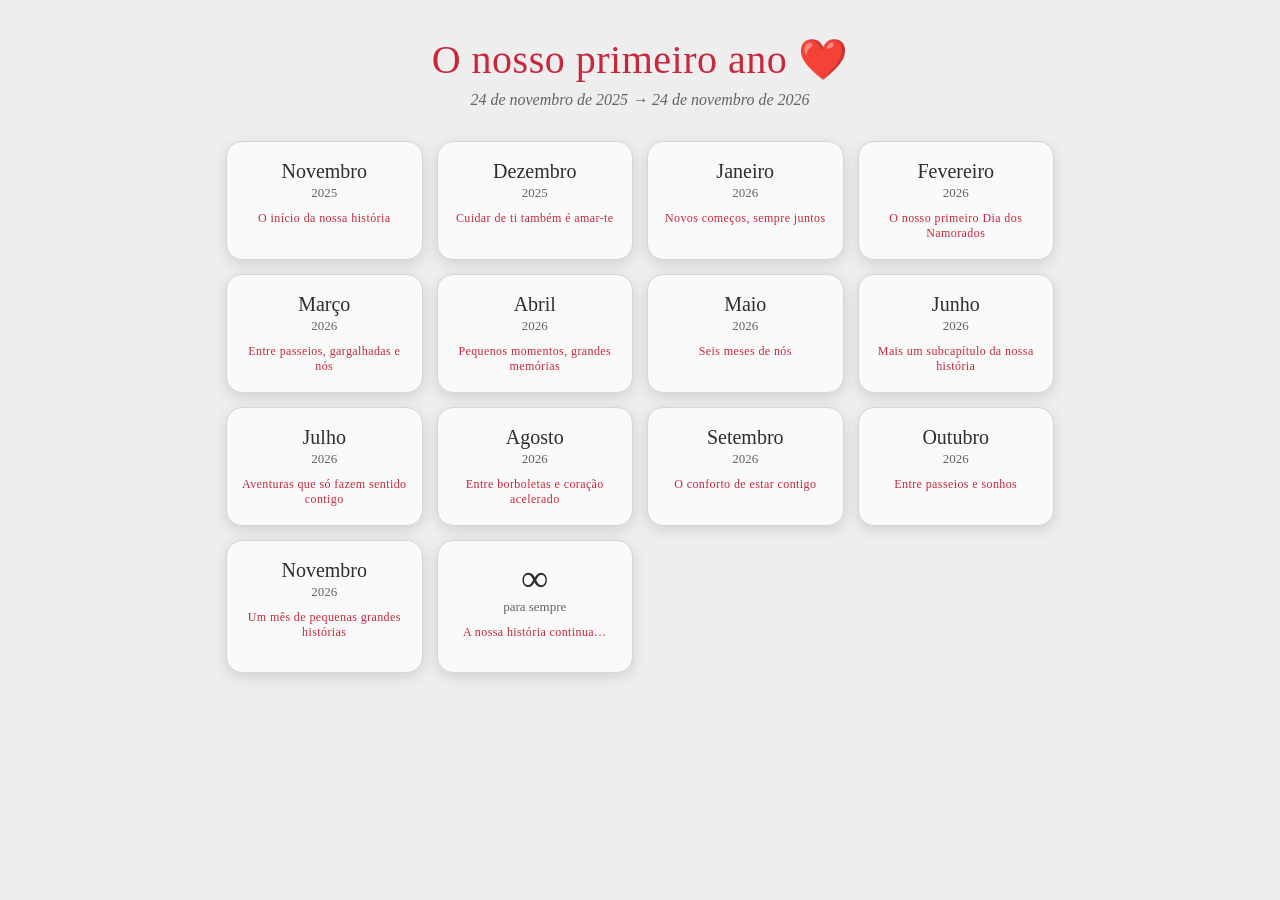
<file: index.html>
<!DOCTYPE html>
<html lang="pt-PT">
<head>
<meta charset="utf-8">
<meta name="viewport" content="width=device-width, initial-scale=1, viewport-fit=cover">
<title>O nosso primeiro ano</title>
<link rel="stylesheet" href="style.css">
</head>
<body>
<header>
<h1>O nosso primeiro ano ❤️</h1>
<p>24 de novembro de 2025 → 24 de novembro de 2026</p>
</header>
<div class="grid" id="grid">
<a class="m" href="mes1.html" data-id="mes1"><span class="n">Novembro</span><span class="y">2025</span><span class="t">O início da nossa história</span></a>
<a class="m" href="mes2.html" data-id="mes2"><span class="n">Dezembro</span><span class="y">2025</span><span class="t">Cuidar de ti também é amar-te</span></a>
<a class="m" href="mes3.html" data-id="mes3"><span class="n">Janeiro</span><span class="y">2026</span><span class="t">Novos começos, sempre juntos</span></a>
<a class="m" href="mes4.html" data-id="mes4"><span class="n">Fevereiro</span><span class="y">2026</span><span class="t">O nosso primeiro Dia dos Namorados</span></a>
<a class="m" href="mes5.html" data-id="mes5"><span class="n">Março</span><span class="y">2026</span><span class="t">Entre passeios, gargalhadas e nós</span></a>
<a class="m" href="mes6.html" data-id="mes6"><span class="n">Abril</span><span class="y">2026</span><span class="t">Pequenos momentos, grandes memórias</span></a>
<a class="m" href="mes7.html" data-id="mes7"><span class="n">Maio</span><span class="y">2026</span><span class="t">Seis meses de nós</span></a>
<a class="m" href="mes8.html" data-id="mes8"><span class="n">Junho</span><span class="y">2026</span><span class="t">Mais um subcapítulo da nossa história</span></a>
<a class="m" href="mes9.html" data-id="mes9"><span class="n">Julho</span><span class="y">2026</span><span class="t">Aventuras que só fazem sentido contigo</span></a>
<a class="m" href="mes10.html" data-id="mes10"><span class="n">Agosto</span><span class="y">2026</span><span class="t">Entre borboletas e coração acelerado</span></a>
<a class="m" href="mes11.html" data-id="mes11"><span class="n">Setembro</span><span class="y">2026</span><span class="t">O conforto de estar contigo</span></a>
<a class="m" href="mes12.html" data-id="mes12"><span class="n">Outubro</span><span class="y">2026</span><span class="t">Entre passeios e sonhos</span></a>
<a class="m" href="mes13.html" data-id="mes13"><span class="n">Novembro</span><span class="y">2026</span><span class="t">Um mês de pequenas grandes histórias</span></a>
<a class="m" href="carta.html" data-id="carta"><span class="n inf">∞</span><span class="y">para sempre</span><span class="t">A nossa história continua…</span></a>
</div>
<script src="script.js"></script>
</body>
</html>
</file>
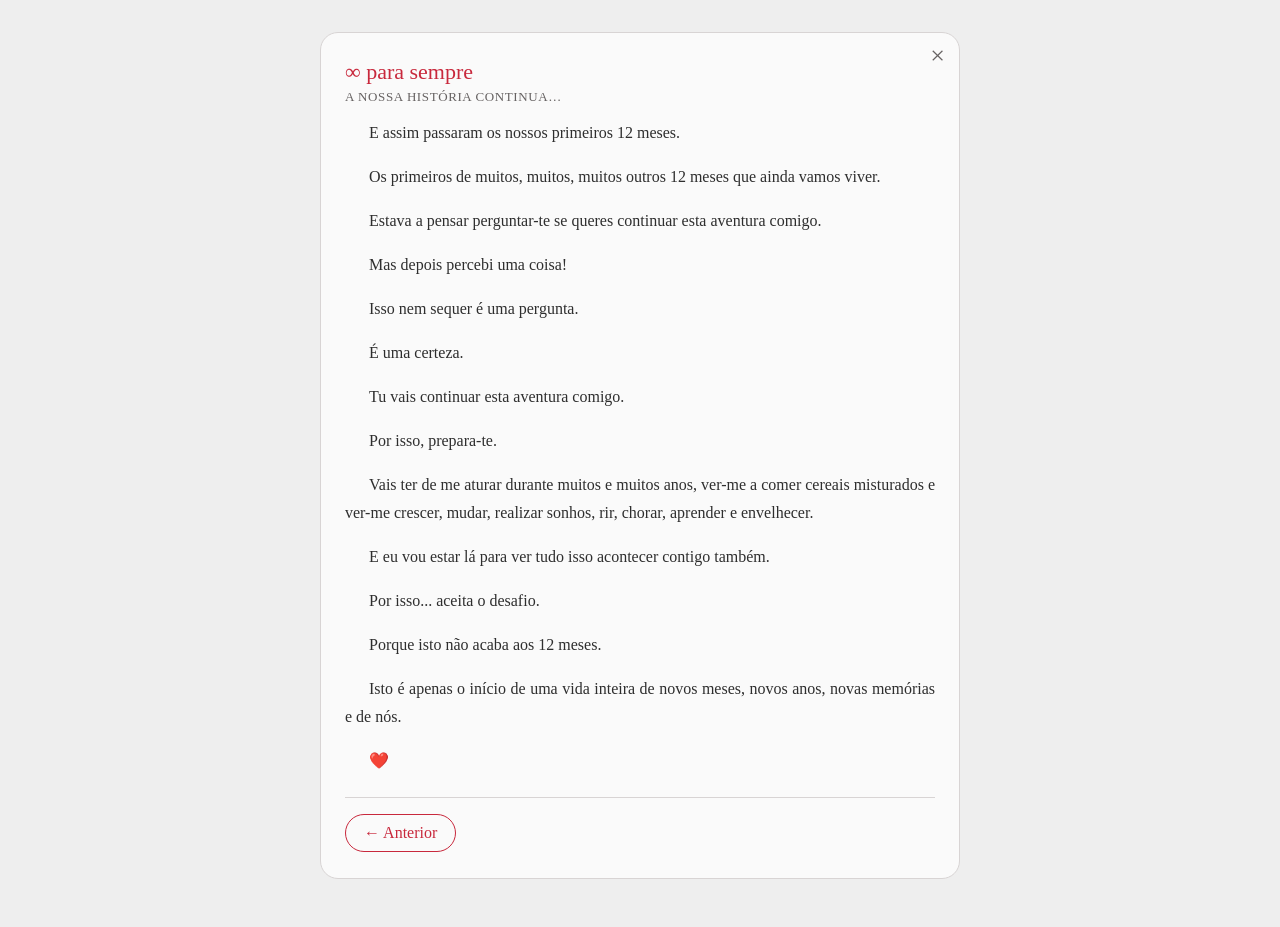
<file: carta.html>
<!DOCTYPE html>
<html lang="pt-PT">
<head>
<meta charset="utf-8">
<meta name="viewport" content="width=device-width, initial-scale=1, viewport-fit=cover">
<title>∞ para sempre · O nosso primeiro ano</title>
<link rel="stylesheet" href="style.css">
</head>
<body class="pagina">
<main class="box">
<a class="x" href="index.html" aria-label="Voltar ao início">×</a>
<h2>∞ para sempre</h2>
<div class="sub">A nossa história continua…</div>
<p>E assim passaram os nossos primeiros 12 meses.</p>
<p>Os primeiros de muitos, muitos, muitos outros 12 meses que ainda vamos viver.</p>
<p>Estava a pensar perguntar-te se queres continuar esta aventura comigo.</p>
<p>Mas depois percebi uma coisa!</p>
<p>Isso nem sequer é uma pergunta.</p>
<p>É uma certeza.</p>
<p>Tu vais continuar esta aventura comigo.</p>
<p>Por isso, prepara-te.</p>
<p>Vais ter de me aturar durante muitos e muitos anos, ver-me a comer cereais misturados e ver-me crescer, mudar, realizar sonhos, rir, chorar, aprender e envelhecer.</p>
<p>E eu vou estar lá para ver tudo isso acontecer contigo também.</p>
<p>Por isso... aceita o desafio.</p>
<p>Porque isto não acaba aos 12 meses.</p>
<p>Isto é apenas o início de uma vida inteira de novos meses, novos anos, novas memórias e de nós.</p>
<p>❤️</p>
<nav class="nav"><a class="nb" href="mes13.html" data-voo="carta,mes13">← Anterior</a><span></span></nav>
</main>
<script src="script.js"></script>
</body>
</html>
</file>
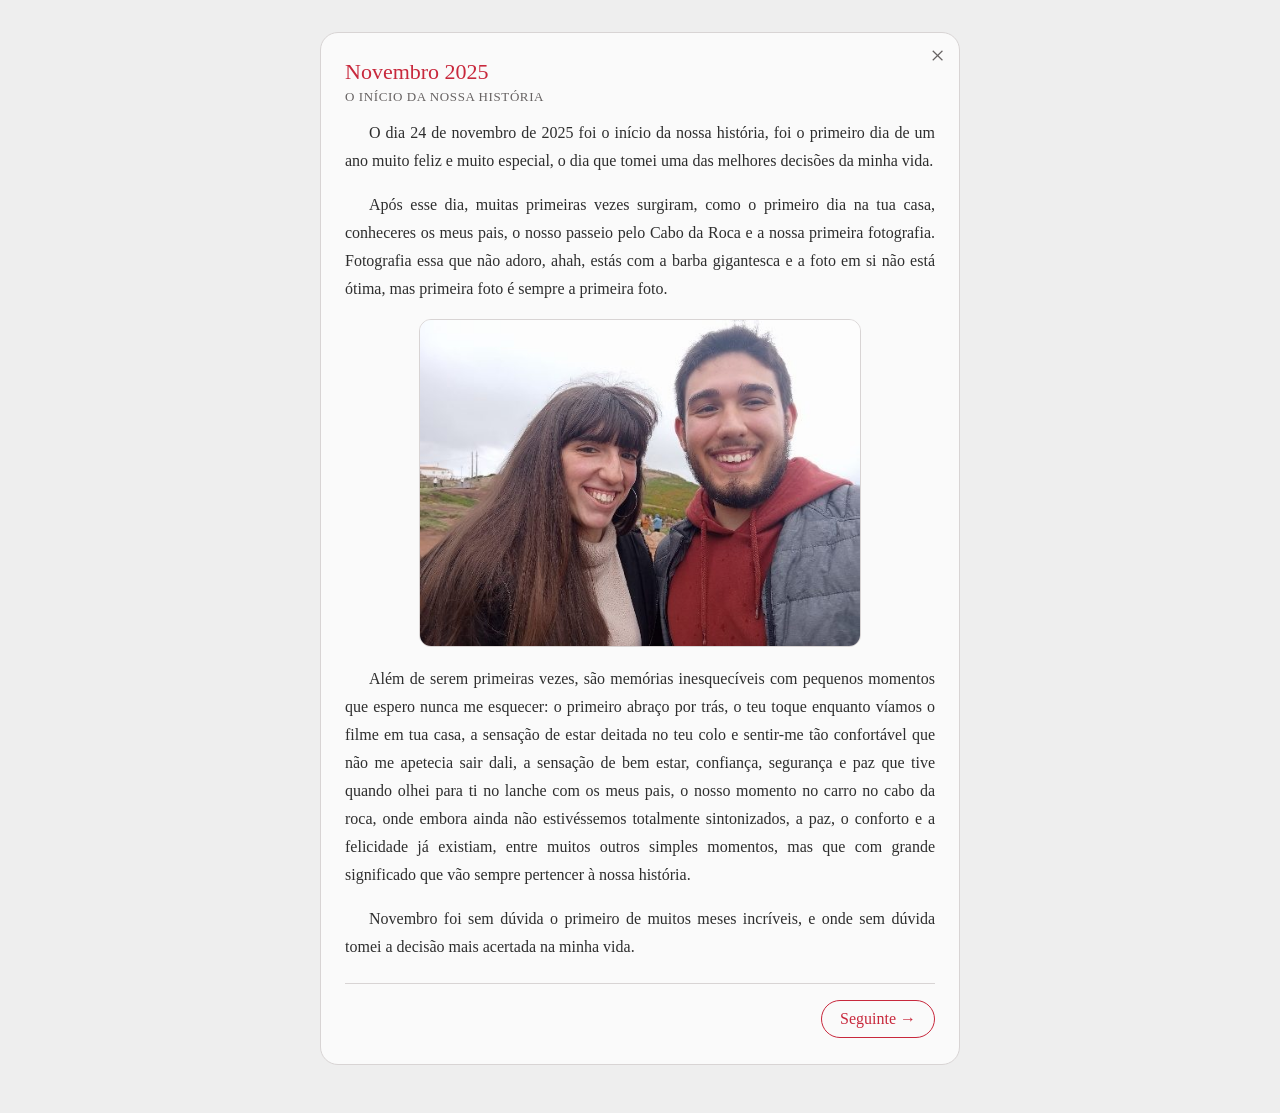
<file: mes1.html>
<!DOCTYPE html>
<html lang="pt-PT">
<head>
<meta charset="utf-8">
<meta name="viewport" content="width=device-width, initial-scale=1, viewport-fit=cover">
<title>Novembro 2025 · O nosso primeiro ano</title>
<link rel="stylesheet" href="style.css">
</head>
<body class="pagina">
<main class="box">
<a class="x" href="index.html" aria-label="Voltar ao início">×</a>
<h2>Novembro 2025</h2>
<div class="sub">O início da nossa história</div>
<p>O dia 24 de novembro de 2025 foi o início da nossa história, foi o primeiro dia de um ano muito feliz e muito especial, o dia que tomei uma das melhores decisões da minha vida.</p>
<p>Após esse dia, muitas primeiras vezes surgiram, como o primeiro dia na tua casa, conheceres os meus pais, o nosso passeio pelo Cabo da Roca e a nossa primeira fotografia. Fotografia essa que não adoro, ahah, estás com a barba gigantesca e a foto em si não está ótima, mas primeira foto é sempre a primeira foto.</p>
<div class="fig"><img src="[data-uri]" width="524" height="388" alt="Foto" class="l"></div>
<p>Além de serem primeiras vezes, são memórias inesquecíveis com pequenos momentos que espero nunca me esquecer: o primeiro abraço por trás, o teu toque enquanto víamos o filme em tua casa, a sensação de estar deitada no teu colo e sentir-me tão confortável que não me apetecia sair dali, a sensação de bem estar, confiança, segurança e paz que tive quando olhei para ti no lanche com os meus pais, o nosso momento no carro no cabo da roca, onde embora ainda não estivéssemos totalmente sintonizados, a paz, o conforto e a felicidade já existiam, entre muitos outros simples momentos, mas que com grande significado que vão sempre pertencer à nossa história.</p>
<p>Novembro foi sem dúvida o primeiro de muitos meses incríveis, e onde sem dúvida tomei a decisão mais acertada na minha vida.</p>
<nav class="nav"><span></span><a class="nb" href="mes2.html" data-voo="mes1,mes2">Seguinte →</a></nav>
</main>
<script src="script.js"></script>
</body>
</html>
</file>
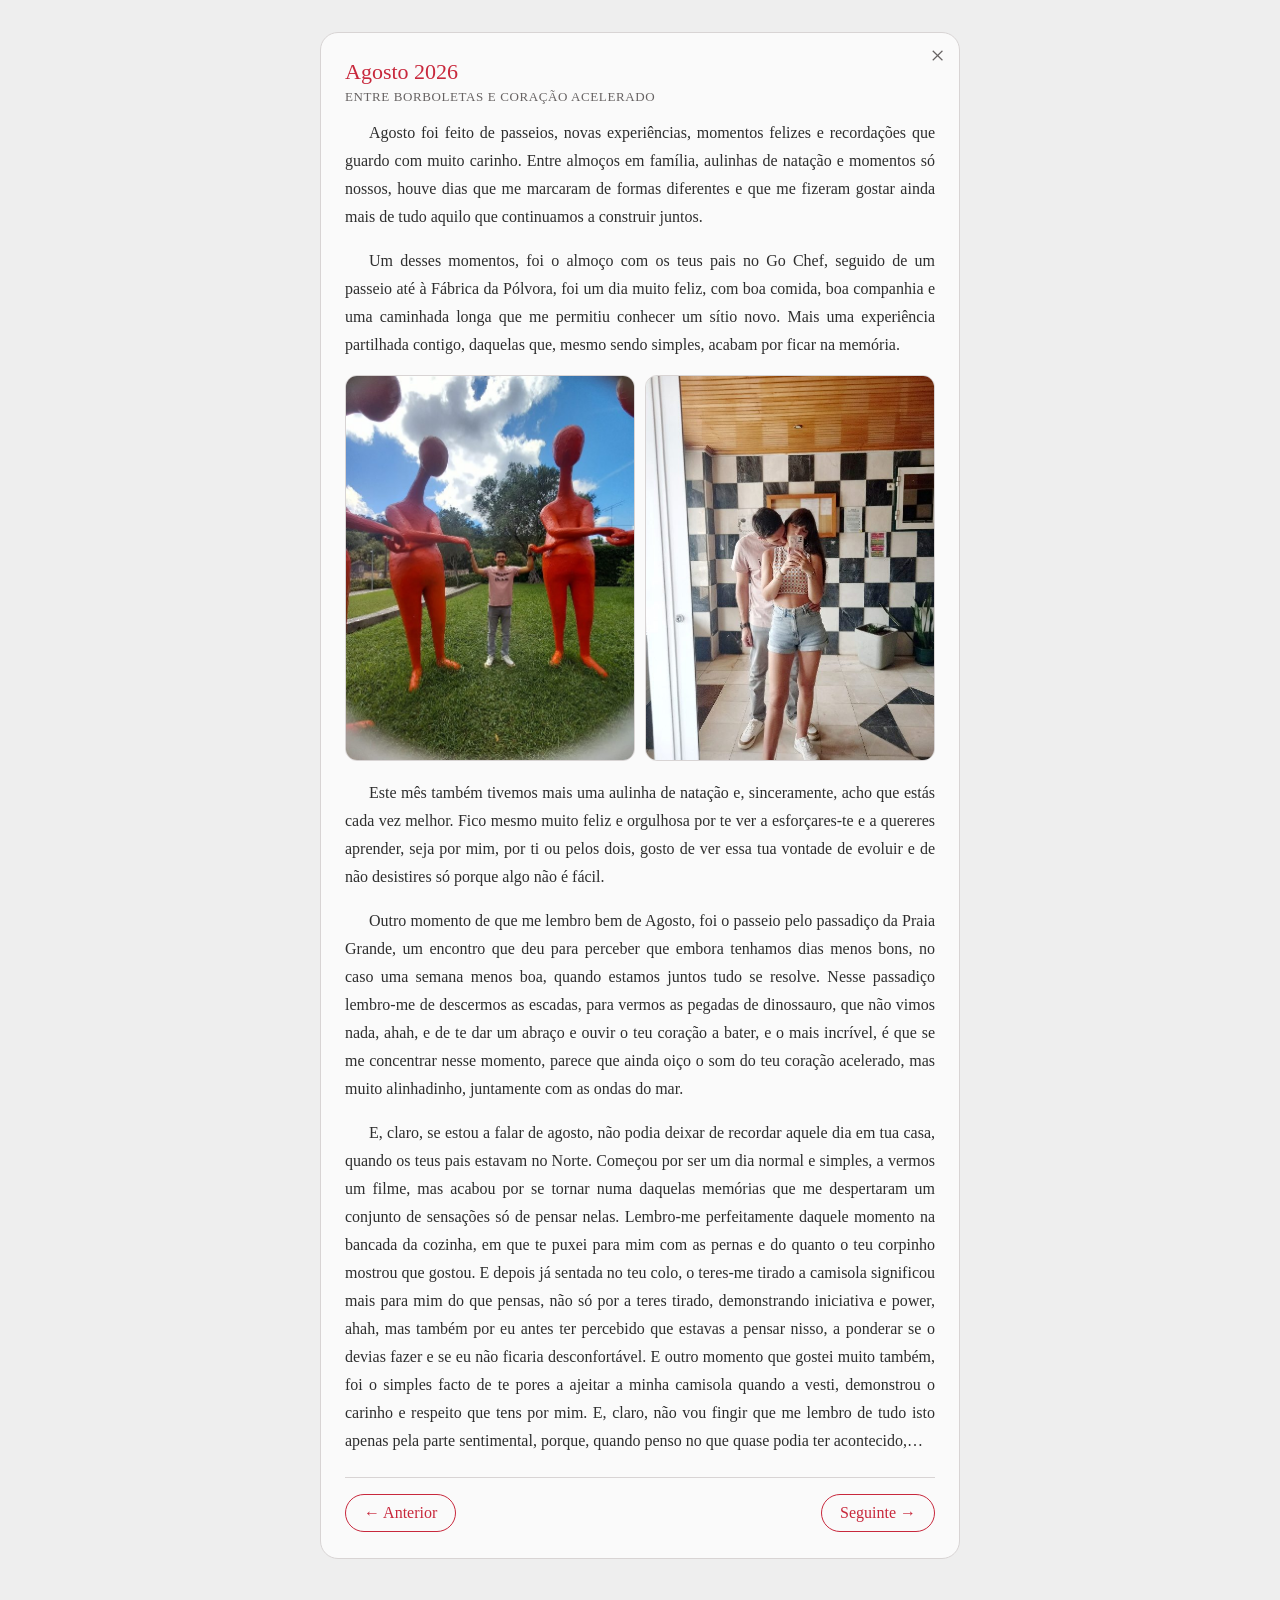
<file: mes10.html>
<!DOCTYPE html>
<html lang="pt-PT">
<head>
<meta charset="utf-8">
<meta name="viewport" content="width=device-width, initial-scale=1, viewport-fit=cover">
<title>Agosto 2026 · O nosso primeiro ano</title>
<link rel="stylesheet" href="style.css">
</head>
<body class="pagina">
<main class="box">
<a class="x" href="index.html" aria-label="Voltar ao início">×</a>
<h2>Agosto 2026</h2>
<div class="sub">Entre borboletas e coração acelerado</div>
<p>Agosto foi feito de passeios, novas experiências, momentos felizes e recordações que guardo com muito carinho. Entre almoços em família, aulinhas de natação e momentos só nossos, houve dias que me marcaram de formas diferentes e que me fizeram gostar ainda mais de tudo aquilo que continuamos a construir juntos.</p>
<p>Um desses momentos, foi o almoço com os teus pais no Go Chef, seguido de um passeio até à Fábrica da Pólvora, foi um dia muito feliz, com boa comida, boa companhia e uma caminhada longa que me permitiu conhecer um sítio novo. Mais uma experiência partilhada contigo, daquelas que, mesmo sendo simples, acabam por ficar na memória.</p>
<div class="fig"><img src="[data-uri]" width="581" height="774" alt="Foto"><img src="[data-uri]" width="574" height="765" alt="Foto"></div>
<p>Este mês também tivemos mais uma aulinha de natação e, sinceramente, acho que estás cada vez melhor. Fico mesmo muito feliz e orgulhosa por te ver a esforçares-te e a quereres aprender, seja por mim, por ti ou pelos dois, gosto de ver essa tua vontade de evoluir e de não desistires só porque algo não é fácil.</p>
<p>Outro momento de que me lembro bem de Agosto, foi o passeio pelo passadiço da Praia Grande, um encontro que deu para perceber que embora tenhamos dias menos bons, no caso uma semana menos boa, quando estamos juntos tudo se resolve. Nesse passadiço lembro-me de descermos as escadas, para vermos as pegadas de dinossauro, que não vimos nada, ahah, e de te dar um abraço e ouvir o teu coração a bater, e o mais incrível, é que se me concentrar nesse momento, parece que ainda oiço o som do teu coração acelerado, mas muito alinhadinho, juntamente com as ondas do mar.</p>
<p>E, claro, se estou a falar de agosto, não podia deixar de recordar aquele dia em tua casa, quando os teus pais estavam no Norte. Começou por ser um dia normal e simples, a vermos um filme, mas acabou por se tornar numa daquelas memórias que me despertaram um conjunto de sensações só de pensar nelas. Lembro-me perfeitamente daquele momento na bancada da cozinha, em que te puxei para mim com as pernas e do quanto o teu corpinho mostrou que gostou. E depois já sentada no teu colo, o teres-me tirado a camisola significou mais para mim do que pensas, não só por a teres tirado, demonstrando iniciativa e power, ahah, mas também por eu antes ter percebido que estavas a pensar nisso, a ponderar se o devias fazer e se eu não ficaria desconfortável. E outro momento que gostei muito também, foi o simples facto de te pores a ajeitar a minha camisola quando a vesti, demonstrou o carinho e respeito que tens por mim. E, claro, não vou fingir que me lembro de tudo isto apenas pela parte sentimental, porque, quando penso no que quase podia ter acontecido,…</p>
<nav class="nav"><a class="nb" href="mes9.html" data-voo="mes10,mes9">← Anterior</a><a class="nb" href="mes11.html" data-voo="mes10,mes11">Seguinte →</a></nav>
</main>
<script src="script.js"></script>
</body>
</html>
</file>
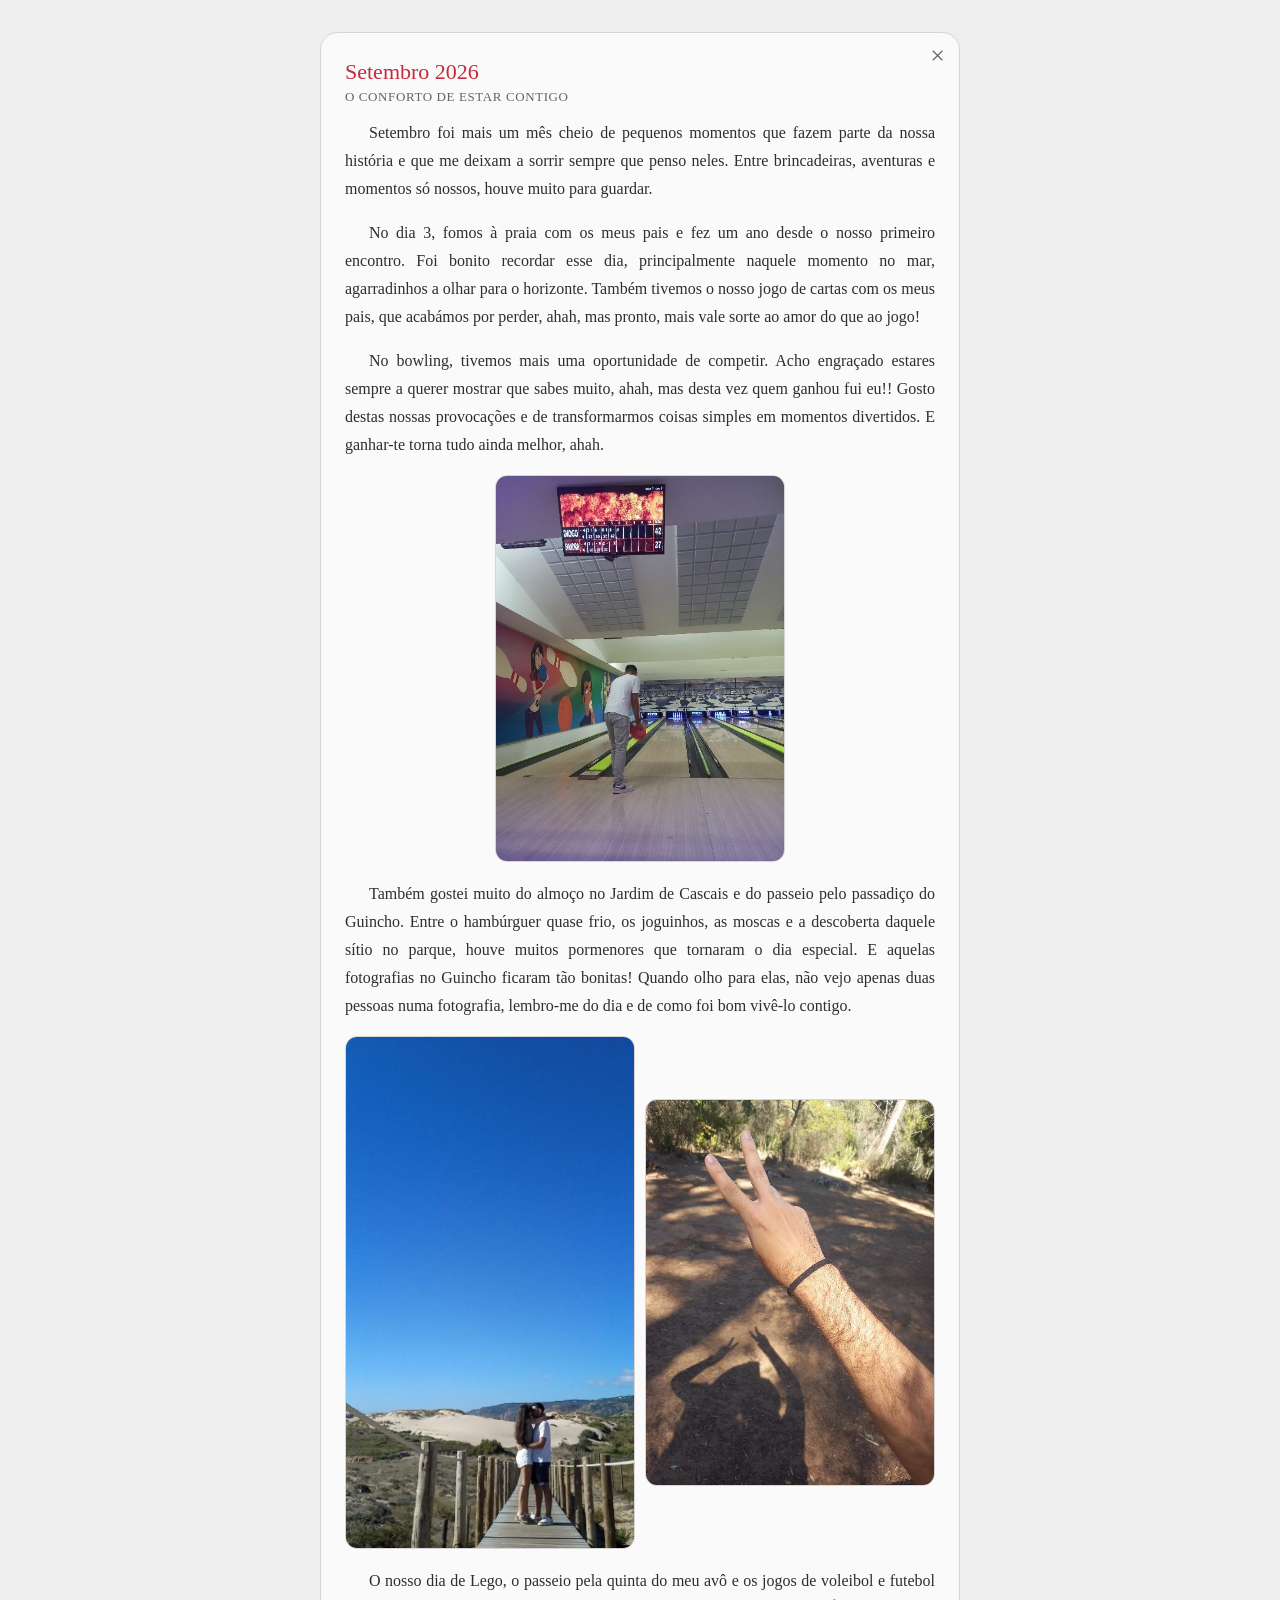
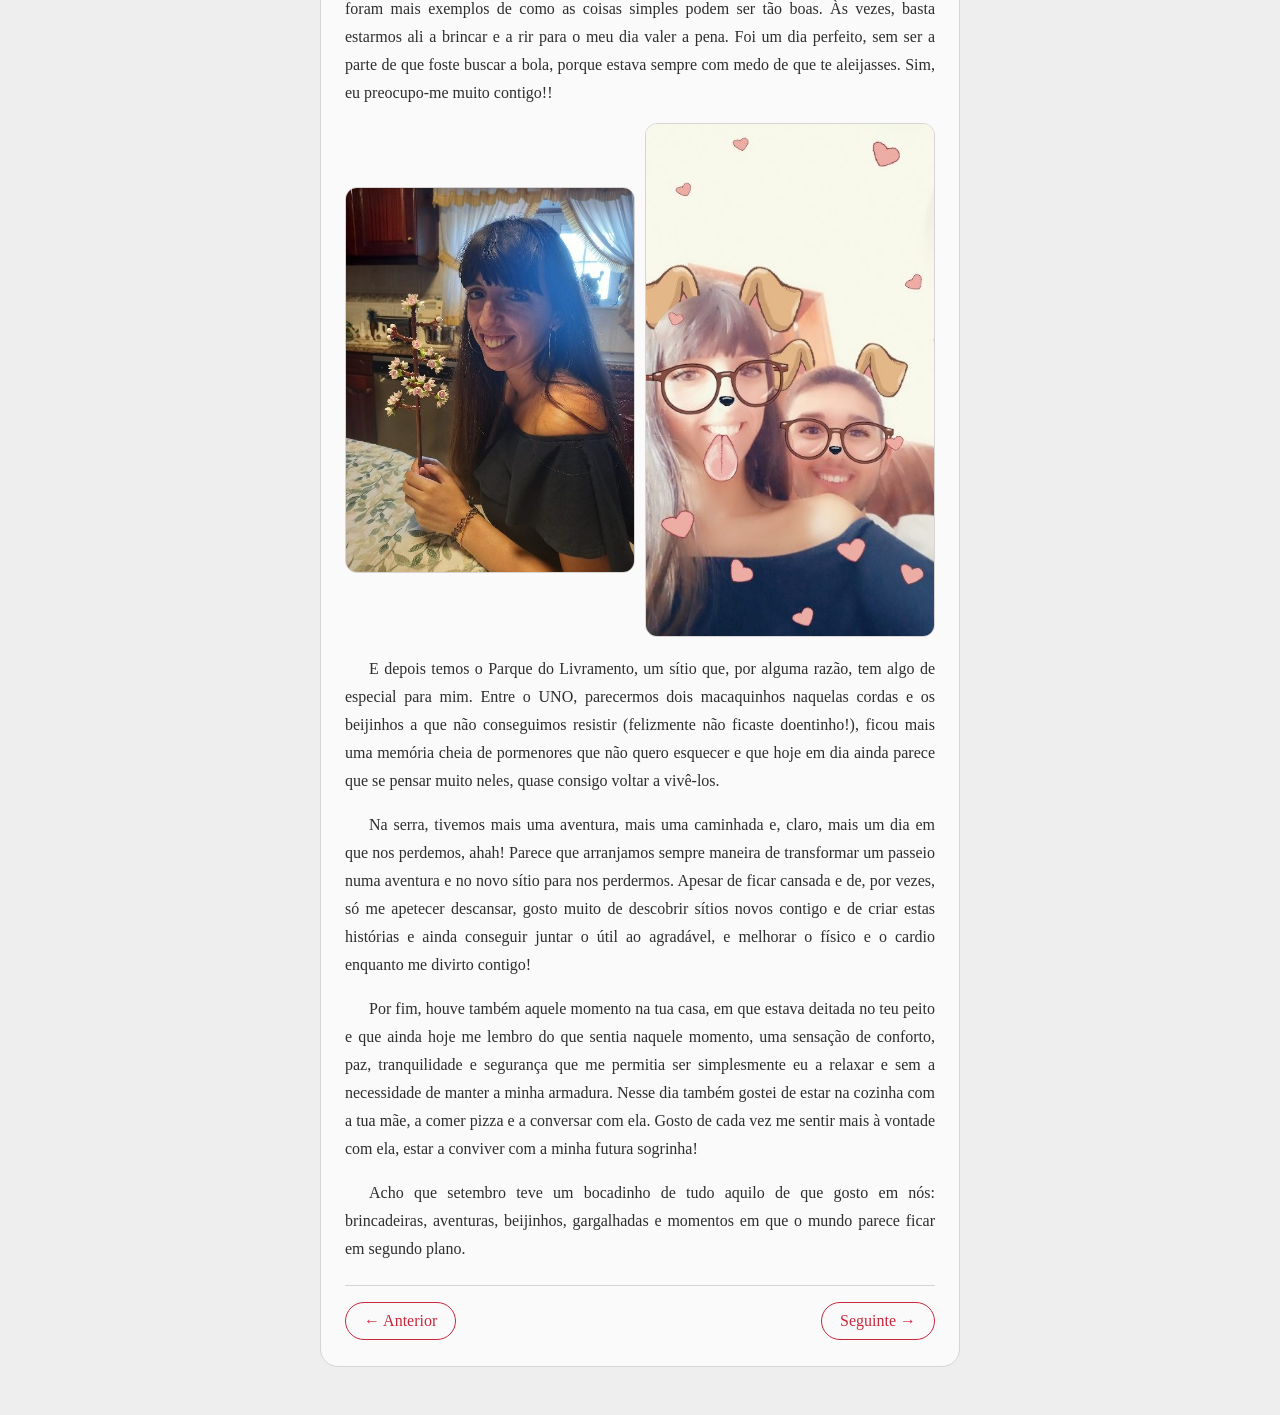
<file: mes11.html>
<!DOCTYPE html>
<html lang="pt-PT">
<head>
<meta charset="utf-8">
<meta name="viewport" content="width=device-width, initial-scale=1, viewport-fit=cover">
<title>Setembro 2026 · O nosso primeiro ano</title>
<link rel="stylesheet" href="style.css">
</head>
<body class="pagina">
<main class="box">
<a class="x" href="index.html" aria-label="Voltar ao início">×</a>
<h2>Setembro 2026</h2>
<div class="sub">O conforto de estar contigo</div>
<p>Setembro foi mais um mês cheio de pequenos momentos que fazem parte da nossa história e que me deixam a sorrir sempre que penso neles. Entre brincadeiras, aventuras e momentos só nossos, houve muito para guardar.</p>
<p>No dia 3, fomos à praia com os meus pais e fez um ano desde o nosso primeiro encontro. Foi bonito recordar esse dia, principalmente naquele momento no mar, agarradinhos a olhar para o horizonte. Também tivemos o nosso jogo de cartas com os meus pais, que acabámos por perder, ahah, mas pronto, mais vale sorte ao amor do que ao jogo!</p>
<p>No bowling, tivemos mais uma oportunidade de competir. Acho engraçado estares sempre a querer mostrar que sabes muito, ahah, mas desta vez quem ganhou fui eu!! Gosto destas nossas provocações e de transformarmos coisas simples em momentos divertidos. E ganhar-te torna tudo ainda melhor, ahah.</p>
<div class="fig"><img src="[data-uri]" width="489" height="653" alt="Foto"></div>
<p>Também gostei muito do almoço no Jardim de Cascais e do passeio pelo passadiço do Guincho. Entre o hambúrguer quase frio, os joguinhos, as moscas e a descoberta daquele sítio no parque, houve muitos pormenores que tornaram o dia especial. E aquelas fotografias no Guincho ficaram tão bonitas! Quando olho para elas, não vejo apenas duas pessoas numa fotografia, lembro-me do dia e de como foi bom vivê-lo contigo.</p>
<div class="fig"><img src="[data-uri]" width="413" height="734" alt="Foto"><img src="[data-uri]" width="512" height="683" alt="Foto"></div>
<p>O nosso dia de Lego, o passeio pela quinta do meu avô e os jogos de voleibol e futebol foram mais exemplos de como as coisas simples podem ser tão boas. Às vezes, basta estarmos ali a brincar e a rir para o meu dia valer a pena. Foi um dia perfeito, sem ser a parte de que foste buscar a bola, porque estava sempre com medo de que te aleijasses. Sim, eu preocupo-me muito contigo!!</p>
<div class="fig"><img src="[data-uri]" width="500" height="667" alt="Foto"><img src="[data-uri]" width="408" height="725" alt="Foto"></div>
<p>E depois temos o Parque do Livramento, um sítio que, por alguma razão, tem algo de especial para mim. Entre o UNO, parecermos dois macaquinhos naquelas cordas e os beijinhos a que não conseguimos resistir (felizmente não ficaste doentinho!), ficou mais uma memória cheia de pormenores que não quero esquecer e que hoje em dia ainda parece que se pensar muito neles, quase consigo voltar a vivê-los.</p>
<p>Na serra, tivemos mais uma aventura, mais uma caminhada e, claro, mais um dia em que nos perdemos, ahah! Parece que arranjamos sempre maneira de transformar um passeio numa aventura e no novo sítio para nos perdermos. Apesar de ficar cansada e de, por vezes, só me apetecer descansar, gosto muito de descobrir sítios novos contigo e de criar estas histórias e ainda conseguir juntar o útil ao agradável, e melhorar o físico e o cardio enquanto me divirto contigo!</p>
<p>Por fim, houve também aquele momento na tua casa, em que estava deitada no teu peito e que ainda hoje me lembro do que sentia naquele momento, uma sensação de conforto, paz, tranquilidade e segurança que me permitia ser simplesmente eu a relaxar e sem a necessidade de manter a minha armadura. Nesse dia também gostei de estar na cozinha com a tua mãe, a comer pizza e a conversar com ela. Gosto de cada vez me sentir mais à vontade com ela, estar a conviver com a minha futura sogrinha!</p>
<p>Acho que setembro teve um bocadinho de tudo aquilo de que gosto em nós: brincadeiras, aventuras, beijinhos, gargalhadas e momentos em que o mundo parece ficar em segundo plano.</p>
<nav class="nav"><a class="nb" href="mes10.html" data-voo="mes11,mes10">← Anterior</a><a class="nb" href="mes12.html" data-voo="mes11,mes12">Seguinte →</a></nav>
</main>
<script src="script.js"></script>
</body>
</html>
</file>
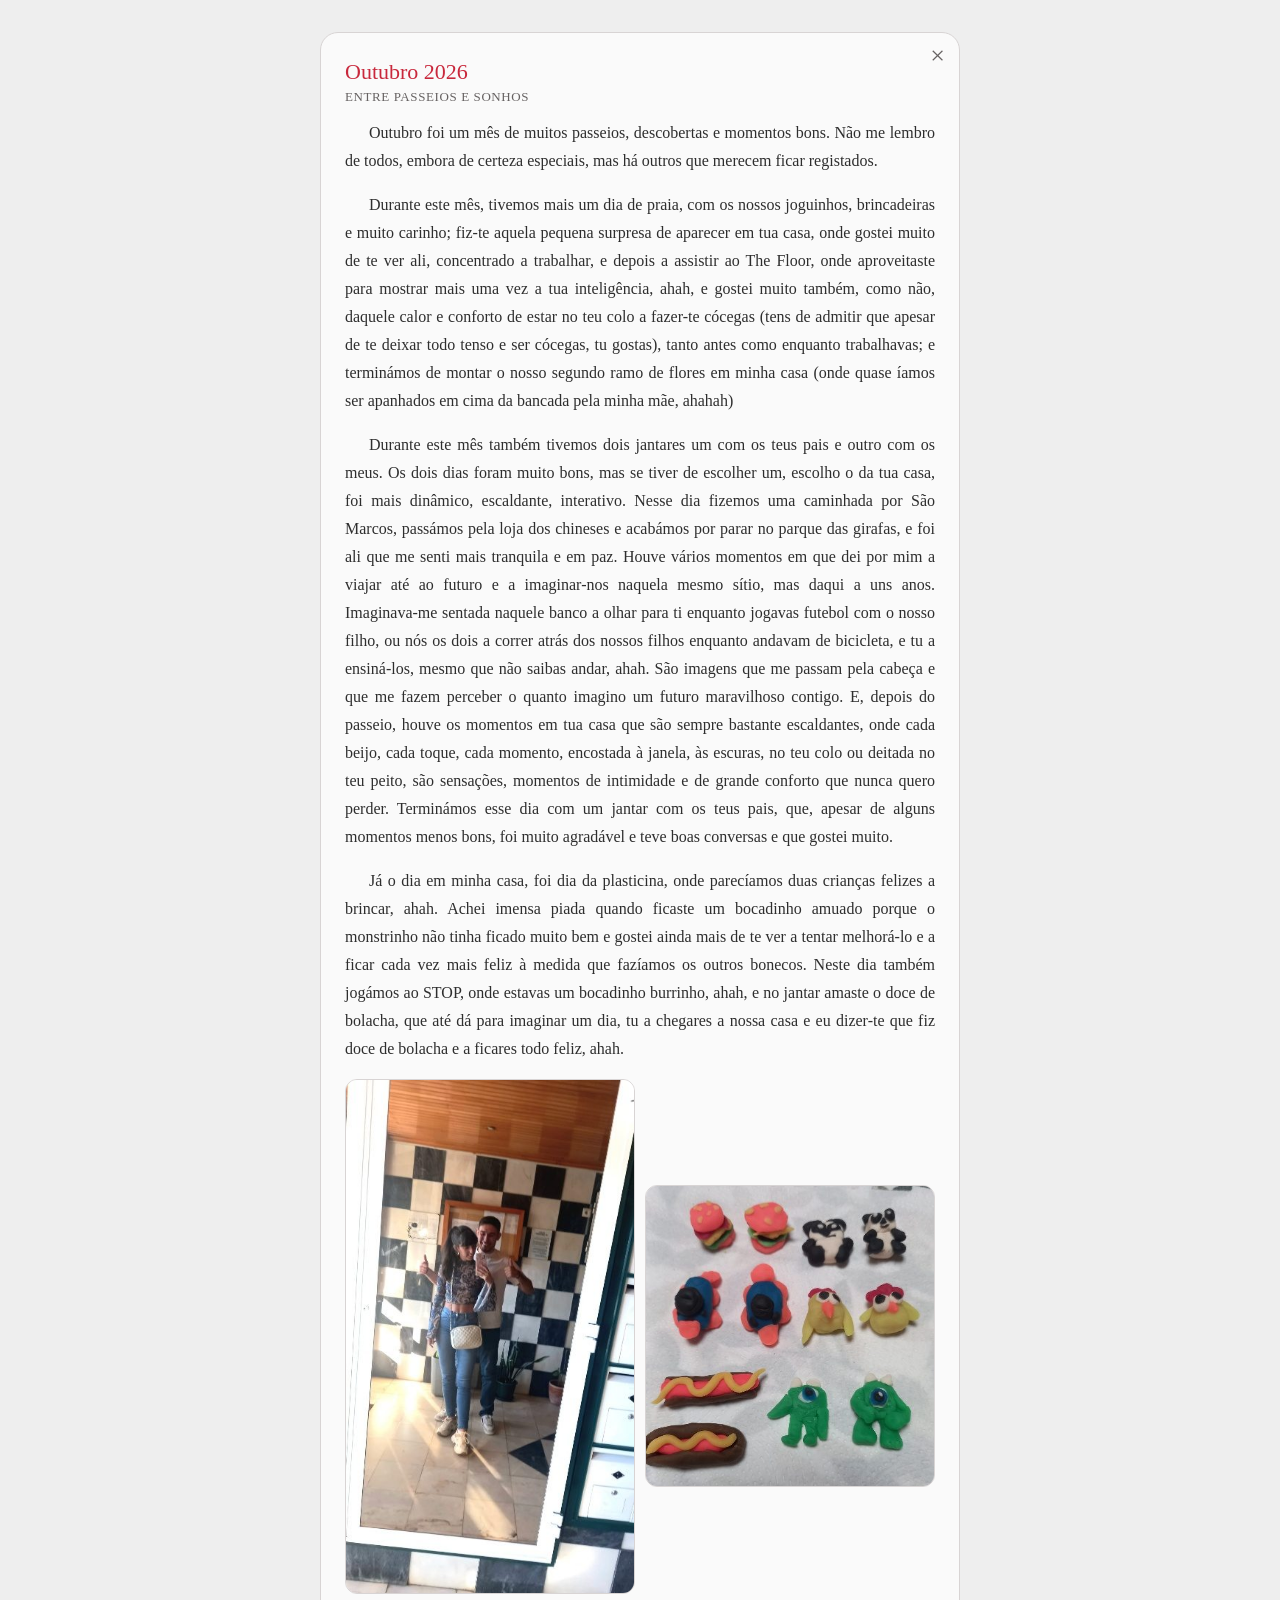
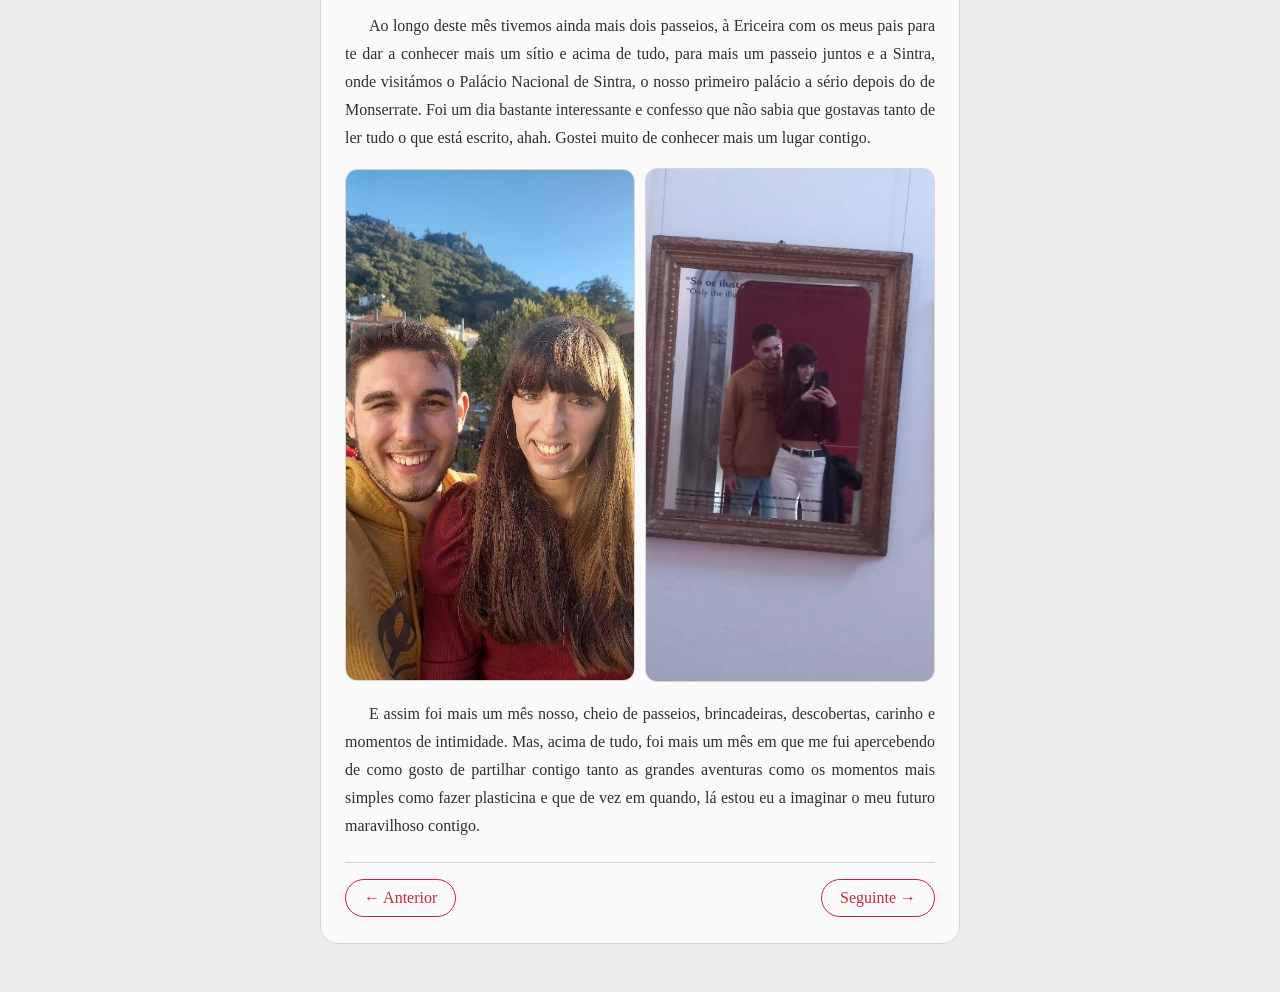
<file: mes12.html>
<!DOCTYPE html>
<html lang="pt-PT">
<head>
<meta charset="utf-8">
<meta name="viewport" content="width=device-width, initial-scale=1, viewport-fit=cover">
<title>Outubro 2026 · O nosso primeiro ano</title>
<link rel="stylesheet" href="style.css">
</head>
<body class="pagina">
<main class="box">
<a class="x" href="index.html" aria-label="Voltar ao início">×</a>
<h2>Outubro 2026</h2>
<div class="sub">Entre passeios e sonhos</div>
<p>Outubro foi um mês de muitos passeios, descobertas e momentos bons. Não me lembro de todos, embora de certeza especiais, mas há outros que merecem ficar registados.</p>
<p>Durante este mês, tivemos mais um dia de praia, com os nossos joguinhos, brincadeiras e muito carinho; fiz-te aquela pequena surpresa de aparecer em tua casa, onde gostei muito de te ver ali, concentrado a trabalhar, e depois a assistir ao The Floor, onde aproveitaste para mostrar mais uma vez a tua inteligência, ahah, e gostei muito também, como não, daquele calor e conforto de estar no teu colo a fazer-te cócegas (tens de admitir que apesar de te deixar todo tenso e ser cócegas, tu gostas), tanto antes como enquanto trabalhavas; e terminámos de montar o nosso segundo ramo de flores em minha casa (onde quase íamos ser apanhados em cima da bancada pela minha mãe, ahahah)</p>
<p>Durante este mês também tivemos dois jantares um com os teus pais e outro com os meus. Os dois dias foram muito bons, mas se tiver de escolher um, escolho o da tua casa, foi mais dinâmico, escaldante, interativo. Nesse dia fizemos uma caminhada por São Marcos, passámos pela loja dos chineses e acabámos por parar no parque das girafas, e foi ali que me senti mais tranquila e em paz. Houve vários momentos em que dei por mim a viajar até ao futuro e a imaginar-nos naquela mesmo sítio, mas daqui a uns anos. Imaginava-me sentada naquele banco a olhar para ti enquanto jogavas futebol com o nosso filho, ou nós os dois a correr atrás dos nossos filhos enquanto andavam de bicicleta, e tu a ensiná-los, mesmo que não saibas andar, ahah. São imagens que me passam pela cabeça e que me fazem perceber o quanto imagino um futuro maravilhoso contigo. E, depois do passeio, houve os momentos em tua casa que são sempre bastante escaldantes, onde cada beijo, cada toque, cada momento, encostada à janela, às escuras, no teu colo ou deitada no teu peito, são sensações, momentos de intimidade e de grande conforto que nunca quero perder. Terminámos esse dia com um jantar com os teus pais, que, apesar de alguns momentos menos bons, foi muito agradável e teve boas conversas e que gostei muito.</p>
<p>Já o dia em minha casa, foi dia da plasticina, onde parecíamos duas crianças felizes a brincar, ahah. Achei imensa piada quando ficaste um bocadinho amuado porque o monstrinho não tinha ficado muito bem e gostei ainda mais de te ver a tentar melhorá-lo e a ficar cada vez mais feliz à medida que fazíamos os outros bonecos. Neste dia também jogámos ao STOP, onde estavas um bocadinho burrinho, ahah, e no jantar amaste o doce de bolacha, que até dá para imaginar um dia, tu a chegares a nossa casa e eu dizer-te que fiz doce de bolacha e a ficares todo feliz, ahah.</p>
<div class="fig"><img src="[data-uri]" width="391" height="696" alt="Foto"><img src="[data-uri]" width="413" height="430" alt="Foto"></div>
<p>Ao longo deste mês tivemos ainda mais dois passeios, à Ericeira com os meus pais para te dar a conhecer mais um sítio e acima de tudo, para mais um passeio juntos e a Sintra, onde visitámos o Palácio Nacional de Sintra, o nosso primeiro palácio a sério depois do de Monserrate. Foi um dia bastante interessante e confesso que não sabia que gostavas tanto de ler tudo o que está escrito, ahah. Gostei muito de conhecer mais um lugar contigo.</p>
<div class="fig"><img src="[data-uri]" width="390" height="691" alt="Foto"><img src="[data-uri]" width="392" height="697" alt="Foto"></div>
<p>E assim foi mais um mês nosso, cheio de passeios, brincadeiras, descobertas, carinho e momentos de intimidade. Mas, acima de tudo, foi mais um mês em que me fui apercebendo de como gosto de partilhar contigo tanto as grandes aventuras como os momentos mais simples como fazer plasticina e que de vez em quando, lá estou eu a imaginar o meu futuro maravilhoso contigo.</p>
<nav class="nav"><a class="nb" href="mes11.html" data-voo="mes12,mes11">← Anterior</a><a class="nb" href="mes13.html" data-voo="mes12,mes13">Seguinte →</a></nav>
</main>
<script src="script.js"></script>
</body>
</html>
</file>
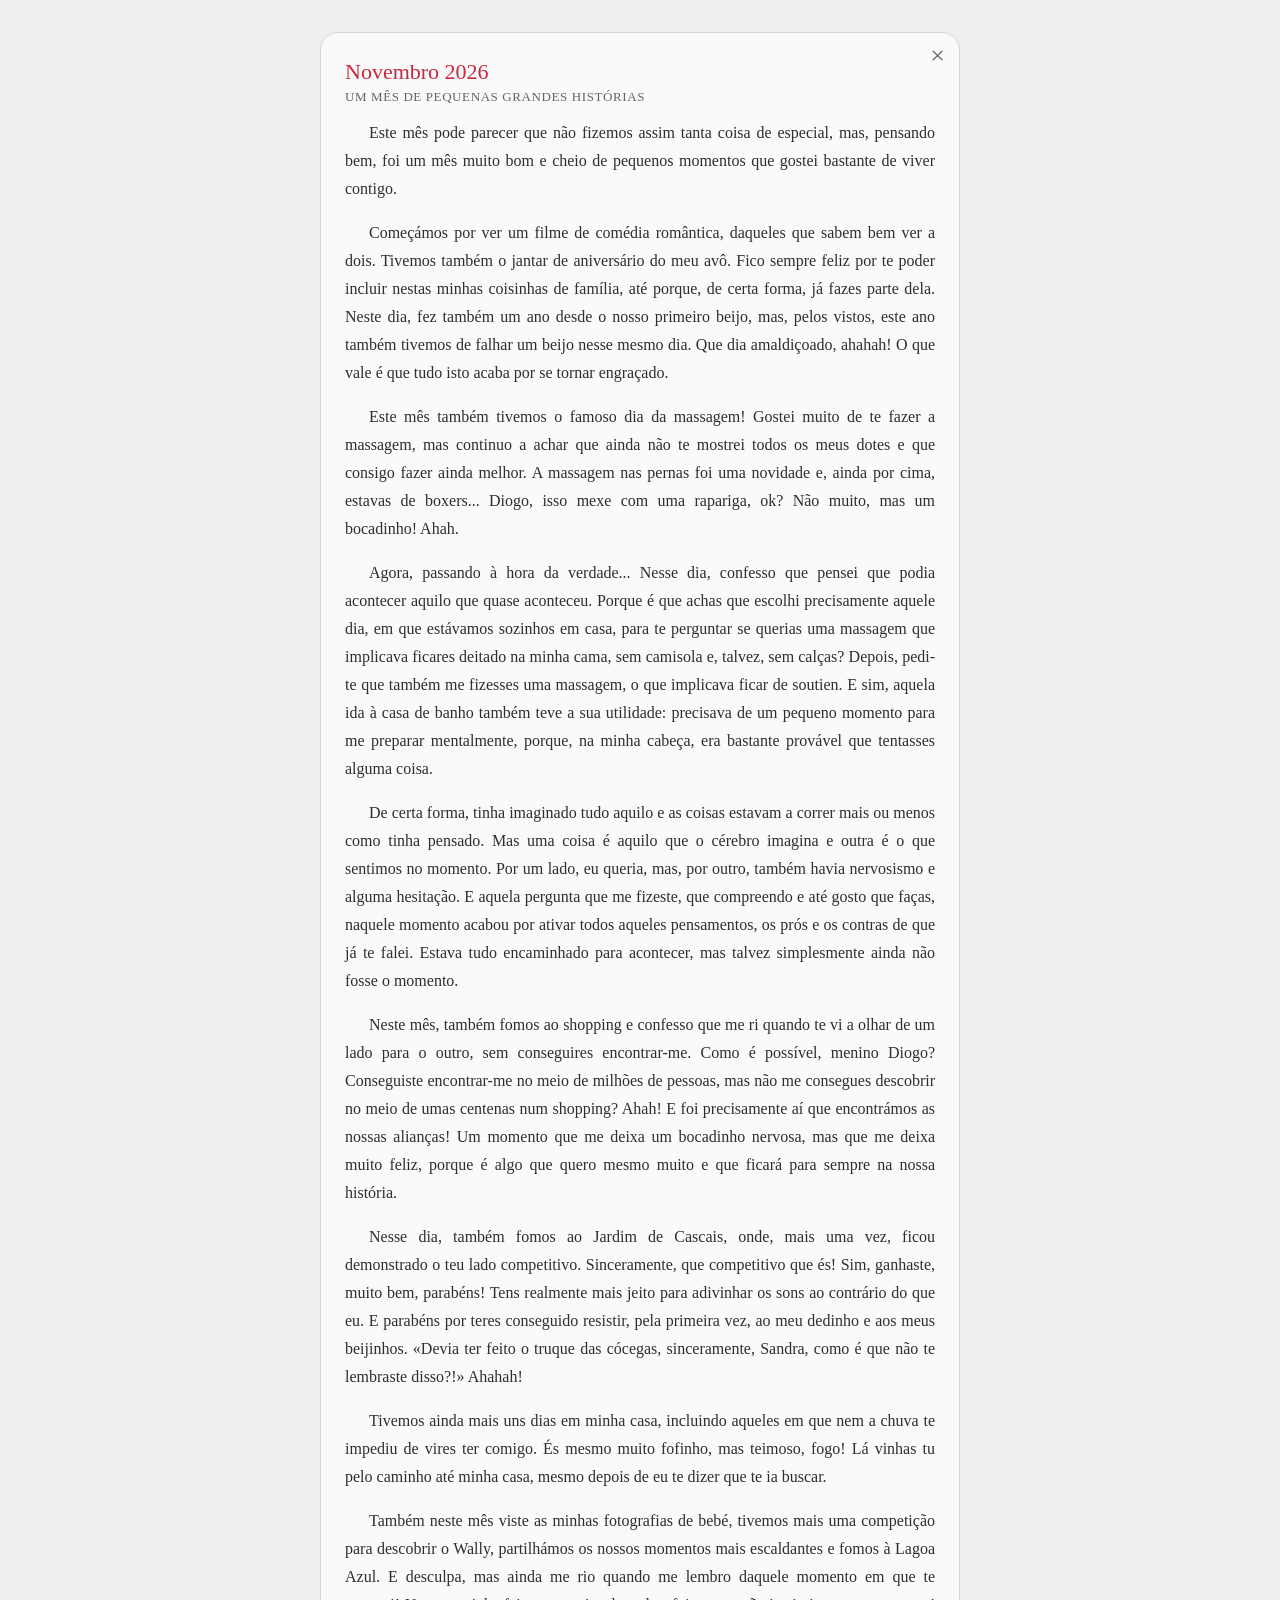
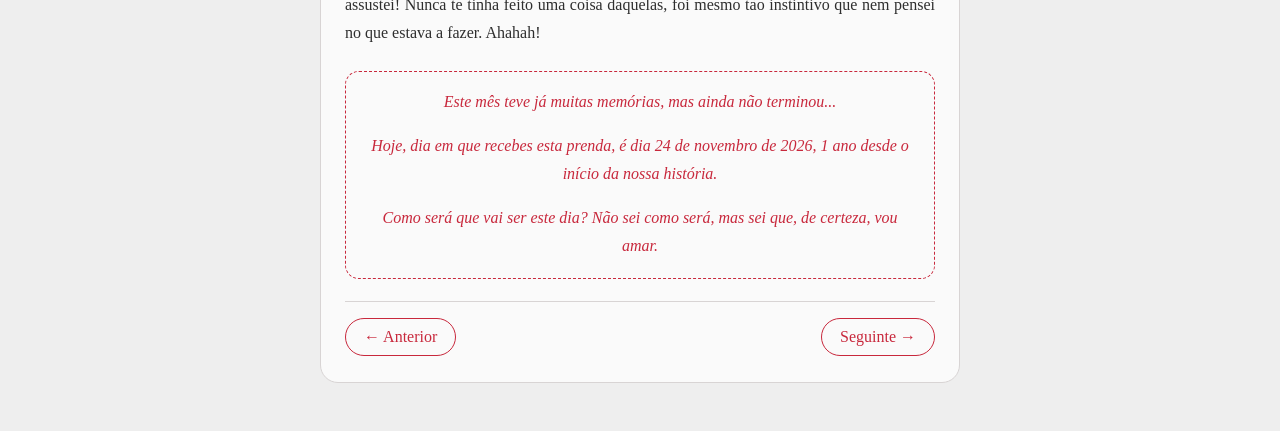
<file: mes13.html>
<!DOCTYPE html>
<html lang="pt-PT">
<head>
<meta charset="utf-8">
<meta name="viewport" content="width=device-width, initial-scale=1, viewport-fit=cover">
<title>Novembro 2026 · O nosso primeiro ano</title>
<link rel="stylesheet" href="style.css">
</head>
<body class="pagina">
<main class="box">
<a class="x" href="index.html" aria-label="Voltar ao início">×</a>
<h2>Novembro 2026</h2>
<div class="sub">Um mês de pequenas grandes histórias</div>
<p>Este mês pode parecer que não fizemos assim tanta coisa de especial, mas, pensando bem, foi um mês muito bom e cheio de pequenos momentos que gostei bastante de viver contigo.</p>
<p>Começámos por ver um filme de comédia romântica, daqueles que sabem bem ver a dois. Tivemos também o jantar de aniversário do meu avô. Fico sempre feliz por te poder incluir nestas minhas coisinhas de família, até porque, de certa forma, já fazes parte dela. Neste dia, fez também um ano desde o nosso primeiro beijo, mas, pelos vistos, este ano também tivemos de falhar um beijo nesse mesmo dia. Que dia amaldiçoado, ahahah! O que vale é que tudo isto acaba por se tornar engraçado.</p>
<p>Este mês também tivemos o famoso dia da massagem! Gostei muito de te fazer a massagem, mas continuo a achar que ainda não te mostrei todos os meus dotes e que consigo fazer ainda melhor. A massagem nas pernas foi uma novidade e, ainda por cima, estavas de boxers... Diogo, isso mexe com uma rapariga, ok? Não muito, mas um bocadinho! Ahah.</p>
<p>Agora, passando à hora da verdade... Nesse dia, confesso que pensei que podia acontecer aquilo que quase aconteceu. Porque é que achas que escolhi precisamente aquele dia, em que estávamos sozinhos em casa, para te perguntar se querias uma massagem que implicava ficares deitado na minha cama, sem camisola e, talvez, sem calças? Depois, pedi-te que também me fizesses uma massagem, o que implicava ficar de soutien. E sim, aquela ida à casa de banho também teve a sua utilidade: precisava de um pequeno momento para me preparar mentalmente, porque, na minha cabeça, era bastante provável que tentasses alguma coisa.</p>
<p>De certa forma, tinha imaginado tudo aquilo e as coisas estavam a correr mais ou menos como tinha pensado. Mas uma coisa é aquilo que o cérebro imagina e outra é o que sentimos no momento. Por um lado, eu queria, mas, por outro, também havia nervosismo e alguma hesitação. E aquela pergunta que me fizeste, que compreendo e até gosto que faças, naquele momento acabou por ativar todos aqueles pensamentos, os prós e os contras de que já te falei. Estava tudo encaminhado para acontecer, mas talvez simplesmente ainda não fosse o momento.</p>
<p>Neste mês, também fomos ao shopping e confesso que me ri quando te vi a olhar de um lado para o outro, sem conseguires encontrar-me. Como é possível, menino Diogo? Conseguiste encontrar-me no meio de milhões de pessoas, mas não me consegues descobrir no meio de umas centenas num shopping? Ahah! E foi precisamente aí que encontrámos as nossas alianças! Um momento que me deixa um bocadinho nervosa, mas que me deixa muito feliz, porque é algo que quero mesmo muito e que ficará para sempre na nossa história.</p>
<p>Nesse dia, também fomos ao Jardim de Cascais, onde, mais uma vez, ficou demonstrado o teu lado competitivo. Sinceramente, que competitivo que és! Sim, ganhaste, muito bem, parabéns! Tens realmente mais jeito para adivinhar os sons ao contrário do que eu. E parabéns por teres conseguido resistir, pela primeira vez, ao meu dedinho e aos meus beijinhos. «Devia ter feito o truque das cócegas, sinceramente, Sandra, como é que não te lembraste disso?!» Ahahah!</p>
<p>Tivemos ainda mais uns dias em minha casa, incluindo aqueles em que nem a chuva te impediu de vires ter comigo. És mesmo muito fofinho, mas teimoso, fogo! Lá vinhas tu pelo caminho até minha casa, mesmo depois de eu te dizer que te ia buscar.</p>
<p>Também neste mês viste as minhas fotografias de bebé, tivemos mais uma competição para descobrir o Wally, partilhámos os nossos momentos mais escaldantes e fomos à Lagoa Azul. E desculpa, mas ainda me rio quando me lembro daquele momento em que te assustei! Nunca te tinha feito uma coisa daquelas, foi mesmo tão instintivo que nem pensei no que estava a fazer. Ahahah!</p>
<div class="nota">
<p>Este mês teve já muitas memórias, mas ainda não terminou...</p>
<p>Hoje, dia em que recebes esta prenda, é dia 24 de novembro de 2026, 1 ano desde o início da nossa história.</p>
<p>Como será que vai ser este dia? Não sei como será, mas sei que, de certeza, vou amar.</p>
</div>
<nav class="nav"><a class="nb" href="mes12.html" data-voo="mes13,mes12">← Anterior</a><a class="nb" href="carta.html" data-voo="mes13,carta">Seguinte →</a></nav>
</main>
<script src="script.js"></script>
</body>
</html>
</file>
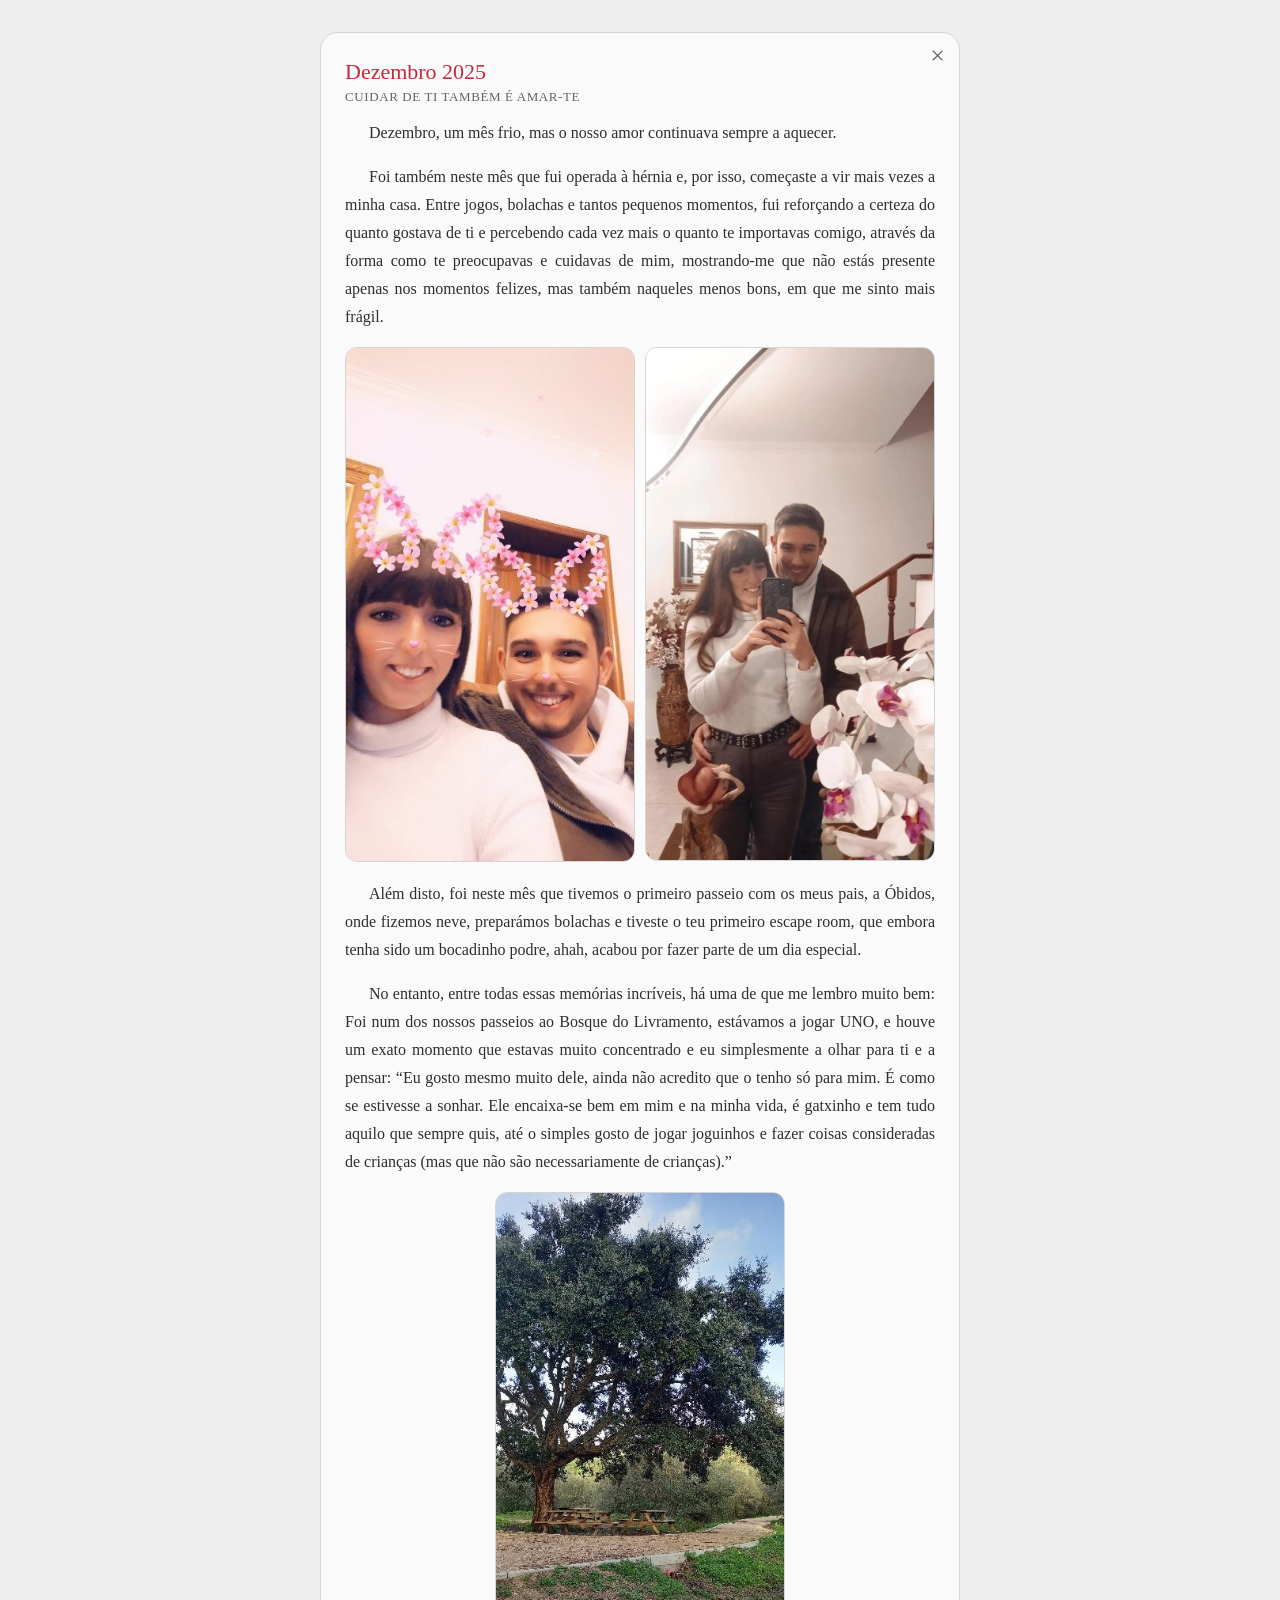
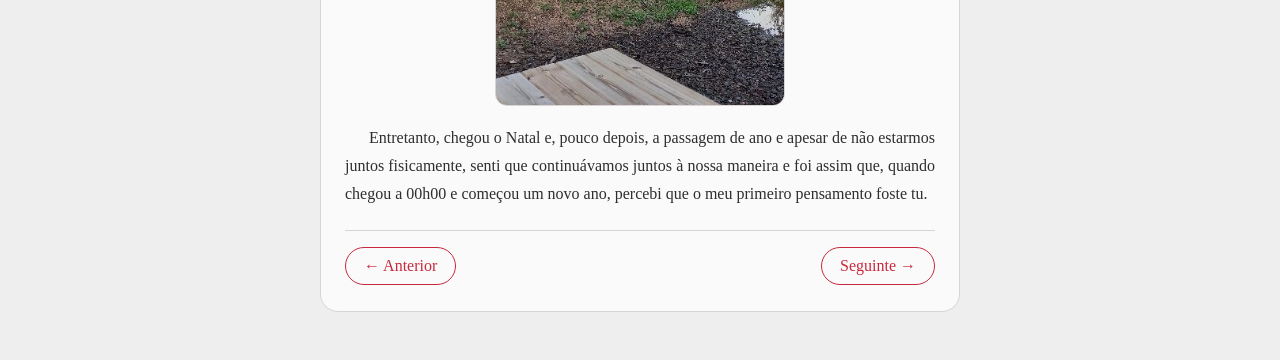
<file: mes2.html>
<!DOCTYPE html>
<html lang="pt-PT">
<head>
<meta charset="utf-8">
<meta name="viewport" content="width=device-width, initial-scale=1, viewport-fit=cover">
<title>Dezembro 2025 · O nosso primeiro ano</title>
<link rel="stylesheet" href="style.css">
</head>
<body class="pagina">
<main class="box">
<a class="x" href="index.html" aria-label="Voltar ao início">×</a>
<h2>Dezembro 2025</h2>
<div class="sub">Cuidar de ti também é amar-te</div>
<p>Dezembro, um mês frio, mas o nosso amor continuava sempre a aquecer.</p>
<p>Foi também neste mês que fui operada à hérnia e, por isso, começaste a vir mais vezes a minha casa. Entre jogos, bolachas e tantos pequenos momentos, fui reforçando a certeza do quanto gostava de ti e percebendo cada vez mais o quanto te importavas comigo, através da forma como te preocupavas e cuidavas de mim, mostrando-me que não estás presente apenas nos momentos felizes, mas também naqueles menos bons, em que me sinto mais frágil.</p>
<div class="fig"><img src="[data-uri]" width="359" height="639" alt="Foto"><img src="[data-uri]" width="360" height="640" alt="Foto"></div>
<p>Além disto, foi neste mês que tivemos o primeiro passeio com os meus pais, a Óbidos, onde fizemos neve, preparámos bolachas e tiveste o teu primeiro escape room, que embora tenha sido um bocadinho podre, ahah, acabou por fazer parte de um dia especial.</p>
<p>No entanto, entre todas essas memórias incríveis, há uma de que me lembro muito bem: Foi num dos nossos passeios ao Bosque do Livramento, estávamos a jogar UNO, e houve um exato momento que estavas muito concentrado e eu simplesmente a olhar para ti e a pensar: “Eu gosto mesmo muito dele, ainda não acredito que o tenho só para mim. É como se estivesse a sonhar. Ele encaixa-se bem em mim e na minha vida, é gatxinho e tem tudo aquilo que sempre quis, até o simples gosto de jogar joguinhos e fazer coisas consideradas de crianças (mas que não são necessariamente de crianças).”</p>
<div class="fig"><img src="[data-uri]" width="364" height="647" alt="Foto"></div>
<p>Entretanto, chegou o Natal e, pouco depois, a passagem de ano e apesar de não estarmos juntos fisicamente, senti que continuávamos juntos à nossa maneira e foi assim que, quando chegou a 00h00 e começou um novo ano, percebi que o meu primeiro pensamento foste tu.</p>
<nav class="nav"><a class="nb" href="mes1.html" data-voo="mes2,mes1">← Anterior</a><a class="nb" href="mes3.html" data-voo="mes2,mes3">Seguinte →</a></nav>
</main>
<script src="script.js"></script>
</body>
</html>
</file>
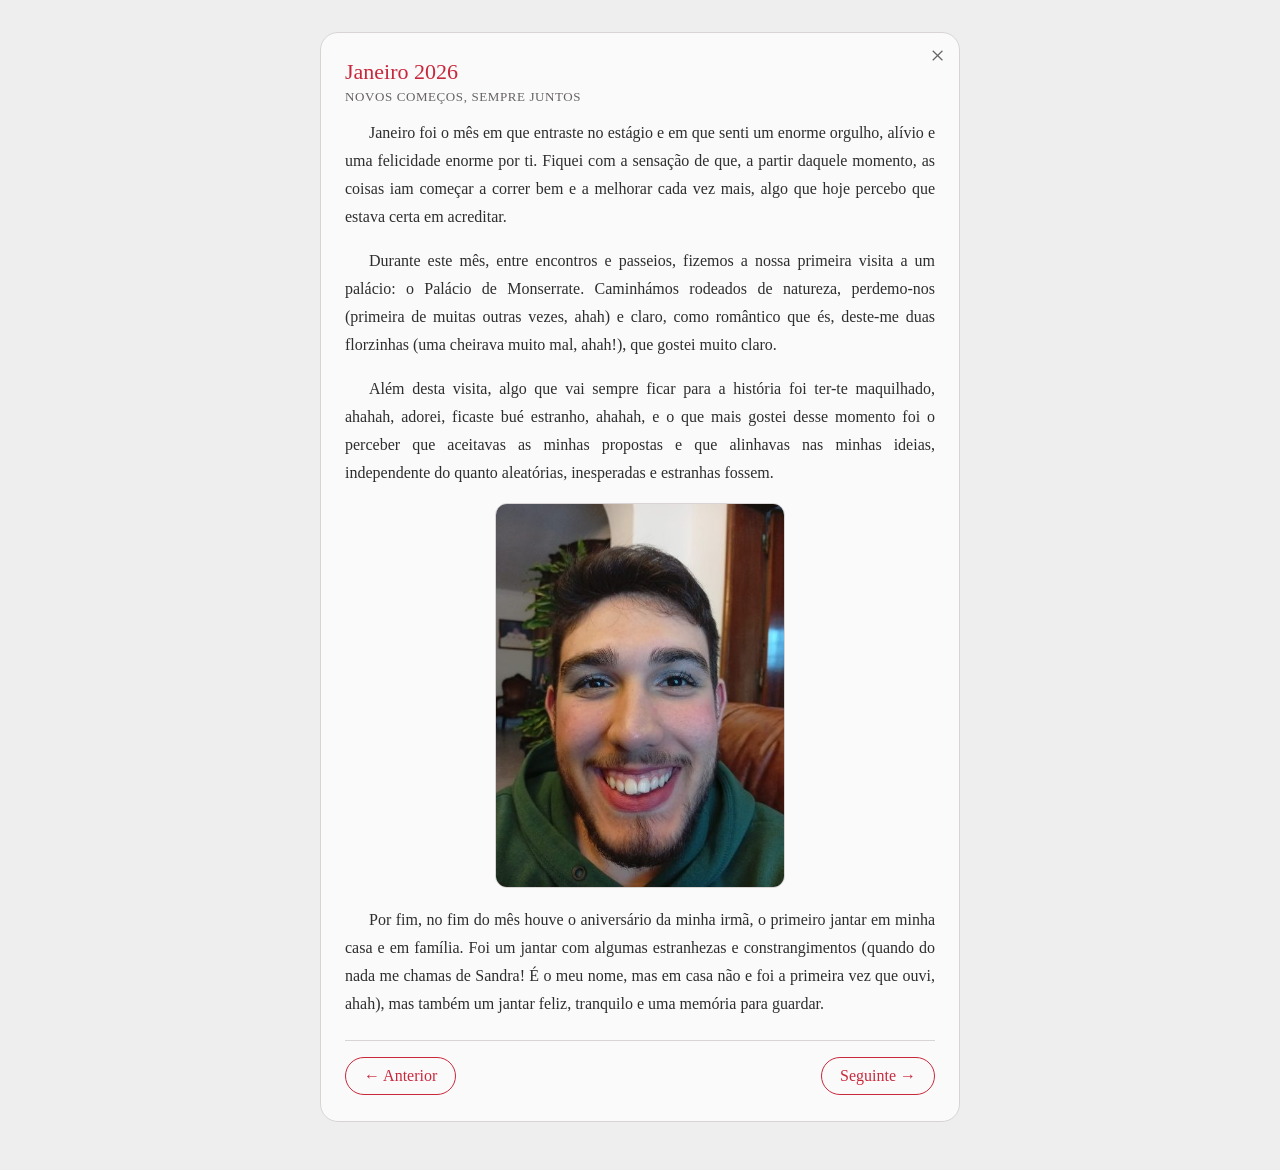
<file: mes3.html>
<!DOCTYPE html>
<html lang="pt-PT">
<head>
<meta charset="utf-8">
<meta name="viewport" content="width=device-width, initial-scale=1, viewport-fit=cover">
<title>Janeiro 2026 · O nosso primeiro ano</title>
<link rel="stylesheet" href="style.css">
</head>
<body class="pagina">
<main class="box">
<a class="x" href="index.html" aria-label="Voltar ao início">×</a>
<h2>Janeiro 2026</h2>
<div class="sub">Novos começos, sempre juntos</div>
<p>Janeiro foi o mês em que entraste no estágio e em que senti um enorme orgulho, alívio e uma felicidade enorme por ti. Fiquei com a sensação de que, a partir daquele momento, as coisas iam começar a correr bem e a melhorar cada vez mais, algo que hoje percebo que estava certa em acreditar.</p>
<p>Durante este mês, entre encontros e passeios, fizemos a nossa primeira visita a um palácio: o Palácio de Monserrate. Caminhámos rodeados de natureza, perdemo-nos (primeira de muitas outras vezes, ahah) e claro, como romântico que és, deste-me duas florzinhas (uma cheirava muito mal, ahah!), que gostei muito claro.</p>
<p>Além desta visita, algo que vai sempre ficar para a história foi ter-te maquilhado, ahahah, adorei, ficaste bué estranho, ahahah, e o que mais gostei desse momento foi o perceber que aceitavas as minhas propostas e que alinhavas nas minhas ideias, independente do quanto aleatórias, inesperadas e estranhas fossem.</p>
<div class="fig"><img src="[data-uri]" width="402" height="534" alt="Foto"></div>
<p>Por fim, no fim do mês houve o aniversário da minha irmã, o primeiro jantar em minha casa e em família. Foi um jantar com algumas estranhezas e constrangimentos (quando do nada me chamas de Sandra! É o meu nome, mas em casa não e foi a primeira vez que ouvi, ahah), mas também um jantar feliz, tranquilo e uma memória para guardar.</p>
<nav class="nav"><a class="nb" href="mes2.html" data-voo="mes3,mes2">← Anterior</a><a class="nb" href="mes4.html" data-voo="mes3,mes4">Seguinte →</a></nav>
</main>
<script src="script.js"></script>
</body>
</html>
</file>
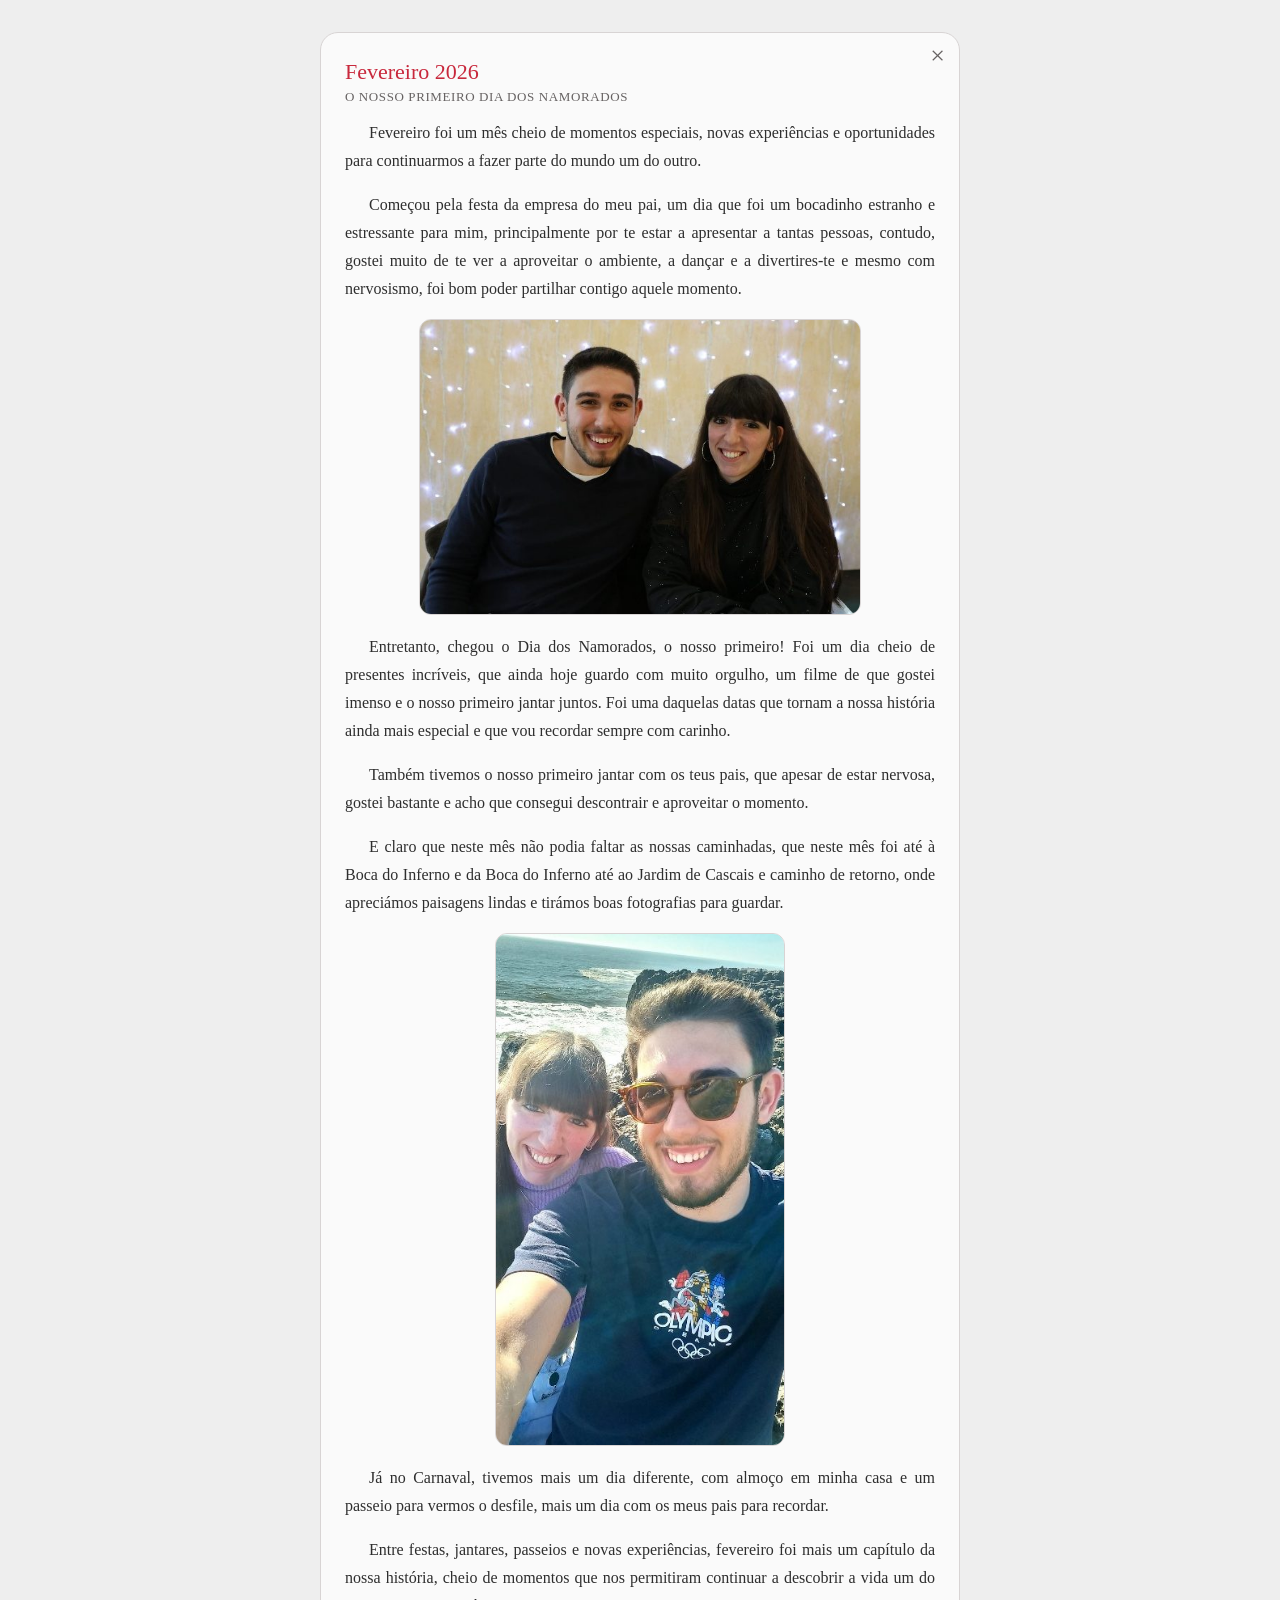
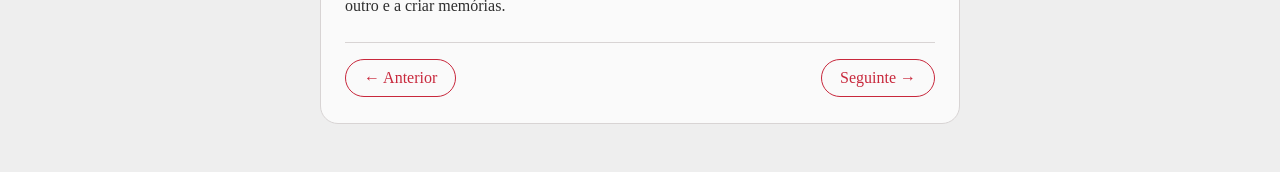
<file: mes4.html>
<!DOCTYPE html>
<html lang="pt-PT">
<head>
<meta charset="utf-8">
<meta name="viewport" content="width=device-width, initial-scale=1, viewport-fit=cover">
<title>Fevereiro 2026 · O nosso primeiro ano</title>
<link rel="stylesheet" href="style.css">
</head>
<body class="pagina">
<main class="box">
<a class="x" href="index.html" aria-label="Voltar ao início">×</a>
<h2>Fevereiro 2026</h2>
<div class="sub">O nosso primeiro Dia dos Namorados</div>
<p>Fevereiro foi um mês cheio de momentos especiais, novas experiências e oportunidades para continuarmos a fazer parte do mundo um do outro.</p>
<p>Começou pela festa da empresa do meu pai, um dia que foi um bocadinho estranho e estressante para mim, principalmente por te estar a apresentar a tantas pessoas, contudo, gostei muito de te ver a aproveitar o ambiente, a dançar e a divertires-te e mesmo com nervosismo, foi bom poder partilhar contigo aquele momento.</p>
<div class="fig"><img src="[data-uri]" width="621" height="414" alt="Foto" class="l"></div>
<p>Entretanto, chegou o Dia dos Namorados, o nosso primeiro! Foi um dia cheio de presentes incríveis, que ainda hoje guardo com muito orgulho, um filme de que gostei imenso e o nosso primeiro jantar juntos. Foi uma daquelas datas que tornam a nossa história ainda mais especial e que vou recordar sempre com carinho.</p>
<p>Também tivemos o nosso primeiro jantar com os teus pais, que apesar de estar nervosa, gostei bastante e acho que consegui descontrair e aproveitar o momento.</p>
<p>E claro que neste mês não podia faltar as nossas caminhadas, que neste mês foi até à Boca do Inferno e da Boca do Inferno até ao Jardim de Cascais e caminho de retorno, onde apreciámos paisagens lindas e tirámos boas fotografias para guardar.</p>
<div class="fig"><img src="[data-uri]" width="356" height="632" alt="Foto"></div>
<p>Já no Carnaval, tivemos mais um dia diferente, com almoço em minha casa e um passeio para vermos o desfile, mais um dia com os meus pais para recordar.</p>
<p>Entre festas, jantares, passeios e novas experiências, fevereiro foi mais um capítulo da nossa história, cheio de momentos que nos permitiram continuar a descobrir a vida um do outro e a criar memórias.</p>
<nav class="nav"><a class="nb" href="mes3.html" data-voo="mes4,mes3">← Anterior</a><a class="nb" href="mes5.html" data-voo="mes4,mes5">Seguinte →</a></nav>
</main>
<script src="script.js"></script>
</body>
</html>
</file>
<file: style.css>
:root{--bg:#eeeeee;--card:#fafafa;--ink:#2e2e2e;--soft:#666262;--accent:#c8283c;--line:#d8d4d4;--shadow:rgba(0,0,0,.12);
box-sizing:border-box;padding-top:env(safe-area-inset-top,0px);padding-bottom:env(safe-area-inset-bottom,0px)}
@media (prefers-color-scheme:dark){:root:not([data-theme="light"]){--bg:#3a3a3a;--card:#484848;--ink:#f0f0f0;--soft:#bdb8b8;--accent:#f0586a;--line:#5c5c5c;--shadow:rgba(0,0,0,.4)}}
:root[data-theme="dark"]{--bg:#3a3a3a;--card:#484848;--ink:#f0f0f0;--soft:#bdb8b8;--accent:#f0586a;--line:#5c5c5c;--shadow:rgba(0,0,0,.4)}
html{scroll-padding-top:env(safe-area-inset-top,0px)}
*{box-sizing:border-box}
body{margin:0;background:var(--bg);color:var(--ink);font-family:Georgia,'Times New Roman',serif;min-height:100vh}

/* ---------- Página inicial ---------- */
header{text-align:center;padding:36px 20px 12px}
h1{margin:0;font-size:clamp(26px,6vw,40px);color:var(--accent);font-weight:normal;letter-spacing:.5px}
header p{margin:8px 0 0;color:var(--soft);font-style:italic}
.grid{max-width:860px;margin:20px auto 40px;padding:0 16px;display:grid;grid-template-columns:repeat(auto-fill,minmax(180px,1fr));gap:14px}
.m{display:block;background:var(--card);border:1px solid var(--line);border-radius:16px;padding:18px 14px;text-align:center;cursor:pointer;font:inherit;color:inherit;text-decoration:none;box-shadow:0 4px 14px var(--shadow);transition:transform .15s}
.m:hover{transform:translateY(-3px)}
.m .n{display:block;font-size:20px}
.m .n.inf{font-size:2.4em;line-height:1}
.m .y{display:block;font-size:13px;color:var(--soft);margin-top:2px}
.m .t{display:block;font-size:12px;color:var(--accent);margin-top:10px;min-height:2.4em;letter-spacing:.4px}
.m.empty{opacity:.55}
.m.pulse{animation:pulse .6s ease}
@keyframes pulse{0%{transform:scale(1)}40%{transform:scale(1.1);box-shadow:0 0 0 6px rgba(200,40,60,.25)}100%{transform:scale(1)}}
.flyh{position:fixed;left:0;top:0;z-index:20;pointer-events:none;line-height:1;will-change:transform,opacity}

/* ---------- Páginas dos meses e carta ---------- */
body.pagina{padding:16px}
.box{background:var(--card);border-radius:18px;max-width:640px;width:100%;margin:16px auto 32px;padding:26px 24px;position:relative;border:1px solid var(--line)}
.box h2{margin:0 0 4px;color:var(--accent);font-weight:normal;font-size:22px;padding-right:30px}
.box .sub{color:var(--soft);font-size:13px;margin-bottom:14px;text-transform:uppercase;letter-spacing:.6px}
.box p{line-height:1.75;margin:0 0 16px;text-align:justify;text-justify:inter-word;hyphens:auto;-webkit-hyphens:auto;text-indent:1.5em}
.x{position:absolute;top:10px;right:14px;font-size:26px;line-height:1;color:var(--soft);text-decoration:none}
.fig{display:flex;flex-wrap:wrap;gap:10px;justify-content:center;align-items:center;margin:4px 0 18px}
.fig img{width:calc(50% - 5px);height:auto;border-radius:12px;cursor:zoom-in;border:1px solid var(--line)}
.fig img.l{width:75%}
.fig.f3 img{width:calc(33.33% - 7px)}
@media(max-width:480px){.fig.f3 img{width:calc(50% - 5px)}}
.nota{margin-top:24px;padding:16px 18px 2px;border:1px dashed var(--accent);border-radius:14px;text-align:center;font-style:italic}
.nota p{text-indent:0;text-align:center;color:var(--accent)}
.nav{display:flex;justify-content:space-between;gap:10px;margin-top:22px;padding-top:16px;border-top:1px solid var(--line)}
.nb{font:inherit;background:none;border:1px solid var(--accent);color:var(--accent);border-radius:999px;padding:9px 18px;cursor:pointer;text-decoration:none;transition:background .15s,color .15s}
.nb:hover{background:var(--accent);color:#fff}

/* ---------- Foto ampliada ---------- */
#lb{position:fixed;inset:0;z-index:30;display:none;align-items:center;justify-content:center;padding:16px;background:rgba(0,0,0,.85);cursor:zoom-out}
#lb.on{display:flex}
#lb img{max-width:94vw;max-height:90vh;border-radius:12px}
</file>
